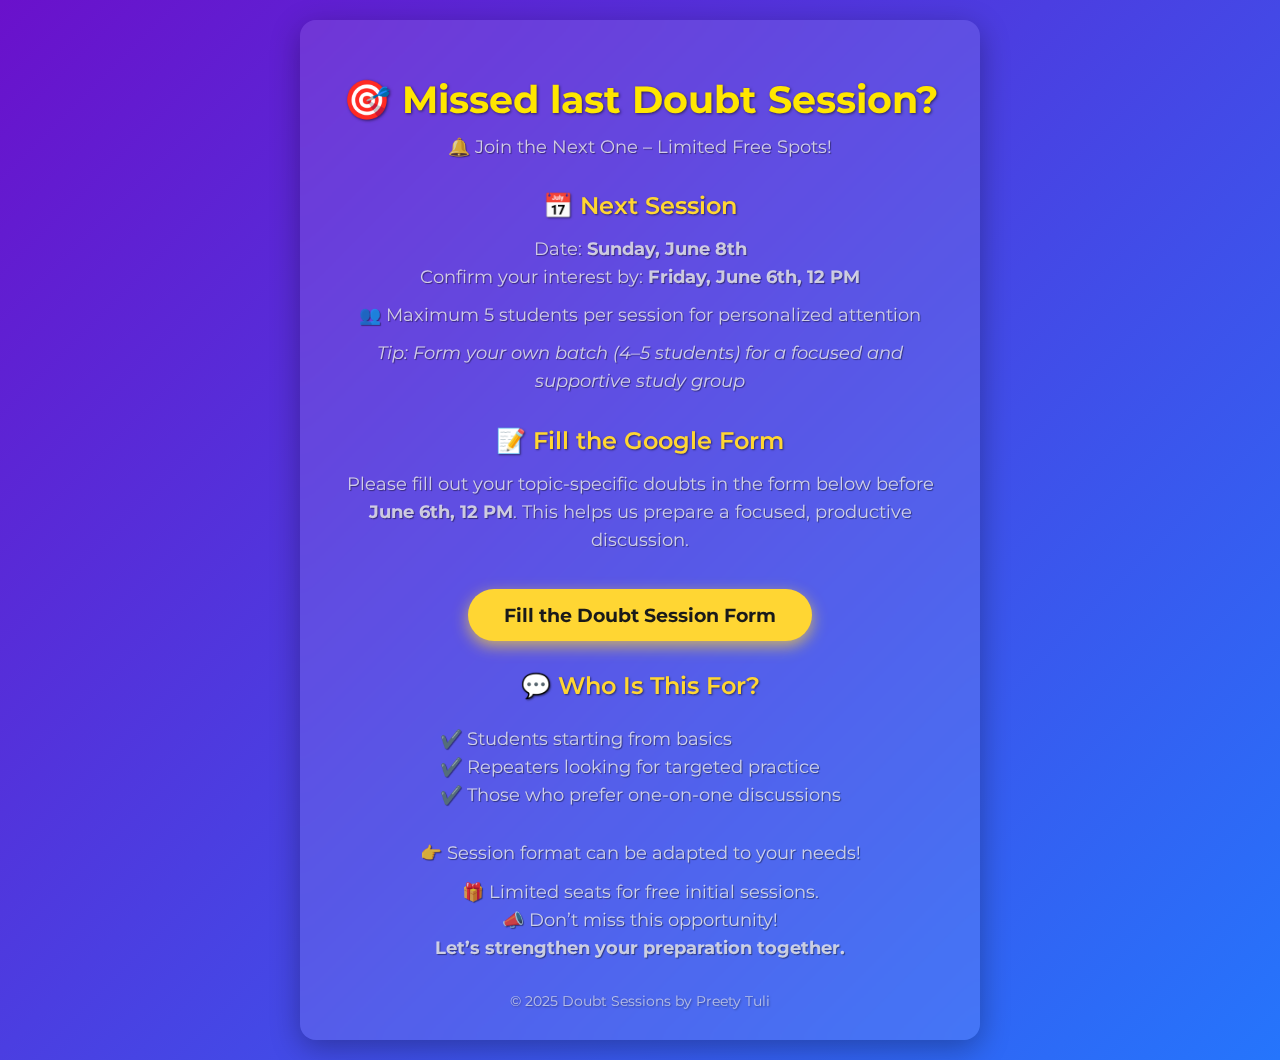
<file: index.html>
<!DOCTYPE html>
<html lang="en">
<head>
  <meta charset="UTF-8" />
  <meta name="viewport" content="width=device-width, initial-scale=1" />
  <title>Doubt Session Announcement</title>
  <link href="https://fonts.googleapis.com/css2?family=Montserrat:wght@400;600&display=swap" rel="stylesheet" />
  <style>
    body {
      background: linear-gradient(135deg, #6a11cb 0%, #2575fc 100%);
      font-family: 'Montserrat', sans-serif;
      color: #f0f0f0;
      margin: 0;
      padding: 20px;
      min-height: 100vh;
      display: flex;
      justify-content: center;
      align-items: center;
    }
    .container {
      max-width: 600px;
      background: rgba(255, 255, 255, 0.1);
      padding: 30px 40px;
      border-radius: 16px;
      box-shadow: 0 8px 30px rgba(0, 0, 0, 0.3);
      text-align: center;
      backdrop-filter: blur(10px);
    }
    h1 {
      color: #ffe600;
      margin-bottom: 10px;
      font-weight: 700;
      font-size: 2.4rem;
      text-shadow: 1px 1px 3px #00000090;
    }
    h2 {
      color: #ffd633;
      margin: 30px 0 15px 0;
      font-weight: 600;
      font-size: 1.5rem;
      text-shadow: 1px 1px 2px #00000080;
    }
    p, ul {
      font-size: 1.1rem;
      line-height: 1.6;
      margin: 10px 0;
      color: #f0f0f0cc;
      text-shadow: 1px 1px 1px #00000070;
    }
    ul {
      list-style: none;
      padding: 0;
      margin: 10px 0 20px 0;
      text-align: left;
      display: inline-block;
    }
    ul li::before {
      content: "✔️ ";
      color: #ffd633;
    }
    a.button {
      display: inline-block;
      margin-top: 25px;
      padding: 14px 36px;
      font-size: 1.2rem;
      color: #1a1a1a;
      background-color: #ffd633;
      border-radius: 40px;
      text-decoration: none;
      font-weight: 700;
      box-shadow: 0 5px 15px rgba(255, 214, 51, 0.7);
      transition: background-color 0.3s ease, color 0.3s ease;
      cursor: pointer;
    }
    a.button:hover {
      background-color: #e6c800;
      color: #111;
    }
    .footer {
      margin-top: 30px;
      font-size: 0.9rem;
      color: #f0f0f0aa;
      text-shadow: 1px 1px 2px #00000060;
    }
  </style>
</head>
<body>
  <div class="container">
    <h1>🎯 Missed last Doubt Session?</h1>
    <p>🔔 Join the Next One – Limited Free Spots!</p>

    <h2>📅 Next Session</h2>
    <p>Date: <strong>Sunday, June 8th</strong><br />Confirm your interest by: <strong>Friday, June 6th, 12 PM</strong></p>

    <p>👥 Maximum 5 students per session for personalized attention</p>
    <p><em>Tip: Form your own batch (4–5 students) for a focused and supportive study group</em></p>

    <h2>📝 Fill the Google Form</h2>
    <p>Please fill out your topic-specific doubts in the form below before <strong>June 6th, 12 PM</strong>. This helps us prepare a focused, productive discussion.</p>
    
    <a href="https://docs.google.com/forms/d/e/1FAIpQLSfhUbnfRXbeNWjW61_0LHdxhaZnXKCRhZLgsYmMHtDX7YqPog/viewform" target="_blank" class="button">Fill the Doubt Session Form</a>

    <h2>💬 Who Is This For?</h2>
    <ul>
      <li>Students starting from basics</li>
      <li>Repeaters looking for targeted practice</li>
      <li>Those who prefer one-on-one discussions</li>
    </ul>

    <p>👉 Session format can be adapted to your needs!</p>
    <p>🎁 Limited seats for free initial sessions.<br />📣 Don’t miss this opportunity!<br /><strong>Let’s strengthen your preparation together.</strong></p>

    <div class="footer">© 2025 Doubt Sessions by Preety Tuli</div>
  </div>
</body>
</html>
</file>
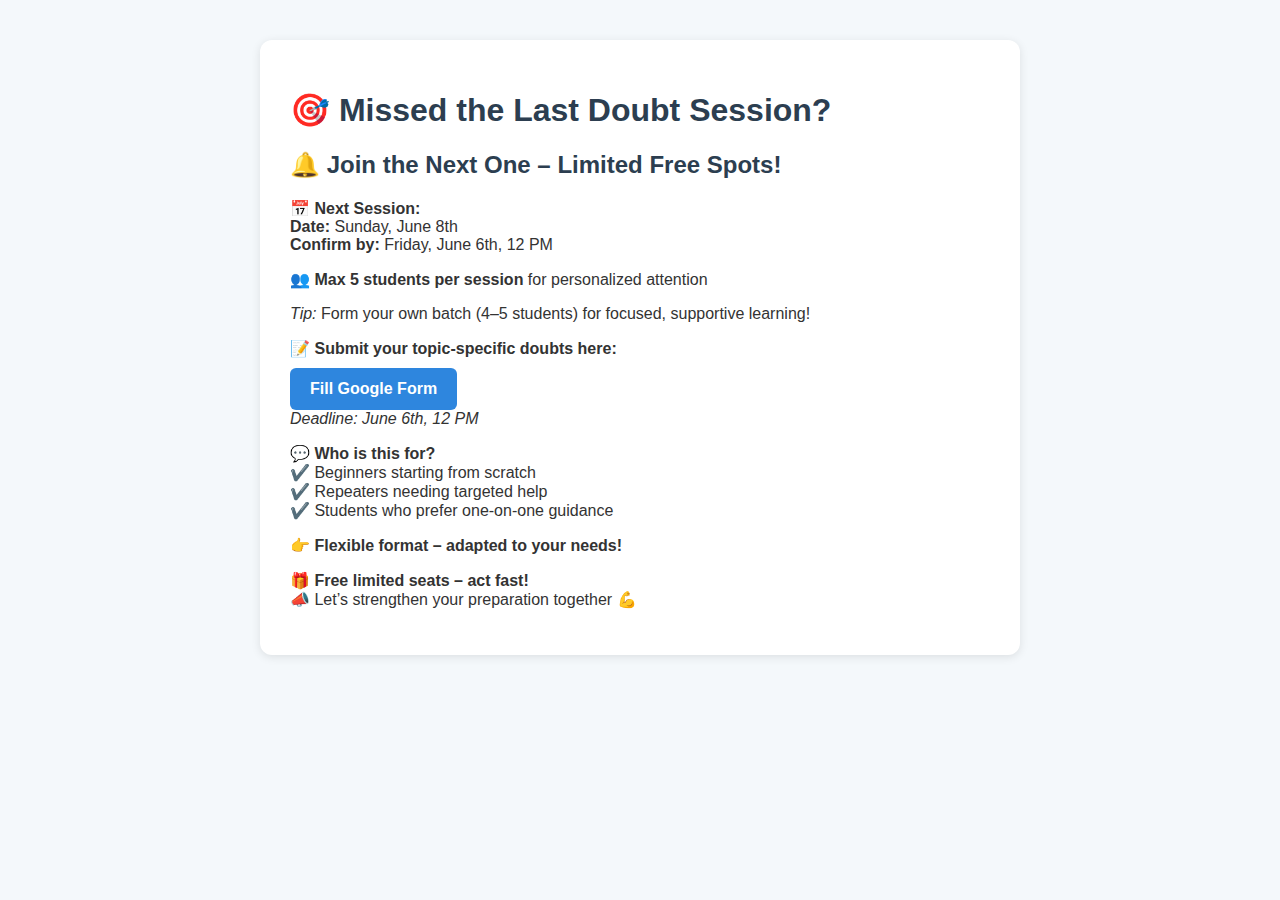
<file: index (1).html>
<!DOCTYPE html>
<html lang="en">
<head>
  <meta charset="UTF-8" />
  <meta name="viewport" content="width=device-width, initial-scale=1.0"/>
  <title>Doubt Session Signup</title>
  <link rel="stylesheet" href="style.css" />
</head>
<body>
  <div class="container">
    <h1>🎯 Missed the Last Doubt Session?</h1>
    <h2>🔔 Join the Next One – Limited Free Spots!</h2>

    <p><strong>📅 Next Session:</strong><br>
      <b>Date:</b> Sunday, June 8th<br>
      <b>Confirm by:</b> Friday, June 6th, 12 PM
    </p>

    <p>👥 <strong>Max 5 students per session</strong> for personalized attention</p>
    <p><em>Tip:</em> Form your own batch (4–5 students) for focused, supportive learning!</p>

    <p>📝 <strong>Submit your topic-specific doubts here:</strong><br>
      <a href="https://forms.gle/YOUR_GOOGLE_FORM_LINK" target="_blank" class="btn">Fill Google Form</a><br>
      <em>Deadline: June 6th, 12 PM</em>
    </p>

    <p><strong>💬 Who is this for?</strong><br>
      ✔️ Beginners starting from scratch<br>
      ✔️ Repeaters needing targeted help<br>
      ✔️ Students who prefer one-on-one guidance
    </p>

    <p>👉 <strong>Flexible format – adapted to your needs!</strong></p>

    <p>🎁 <strong>Free limited seats – act fast!</strong><br>
    📣 Let’s strengthen your preparation together 💪</p>
  </div>
</body>
</html>
</file>
<file: style.css>
body {
  font-family: Arial, sans-serif;
  background-color: #f4f8fb;
  color: #333;
  margin: 0;
  padding: 0;
}

.container {
  max-width: 700px;
  margin: 40px auto;
  background: white;
  padding: 30px;
  border-radius: 12px;
  box-shadow: 0 2px 10px rgba(0,0,0,0.1);
}

h1, h2 {
  color: #2c3e50;
}

.btn {
  display: inline-block;
  background-color: #2e86de;
  color: white;
  padding: 12px 20px;
  border-radius: 6px;
  text-decoration: none;
  margin-top: 10px;
  font-weight: bold;
}

.btn:hover {
  background-color: #1e70c1;
}
</file>
